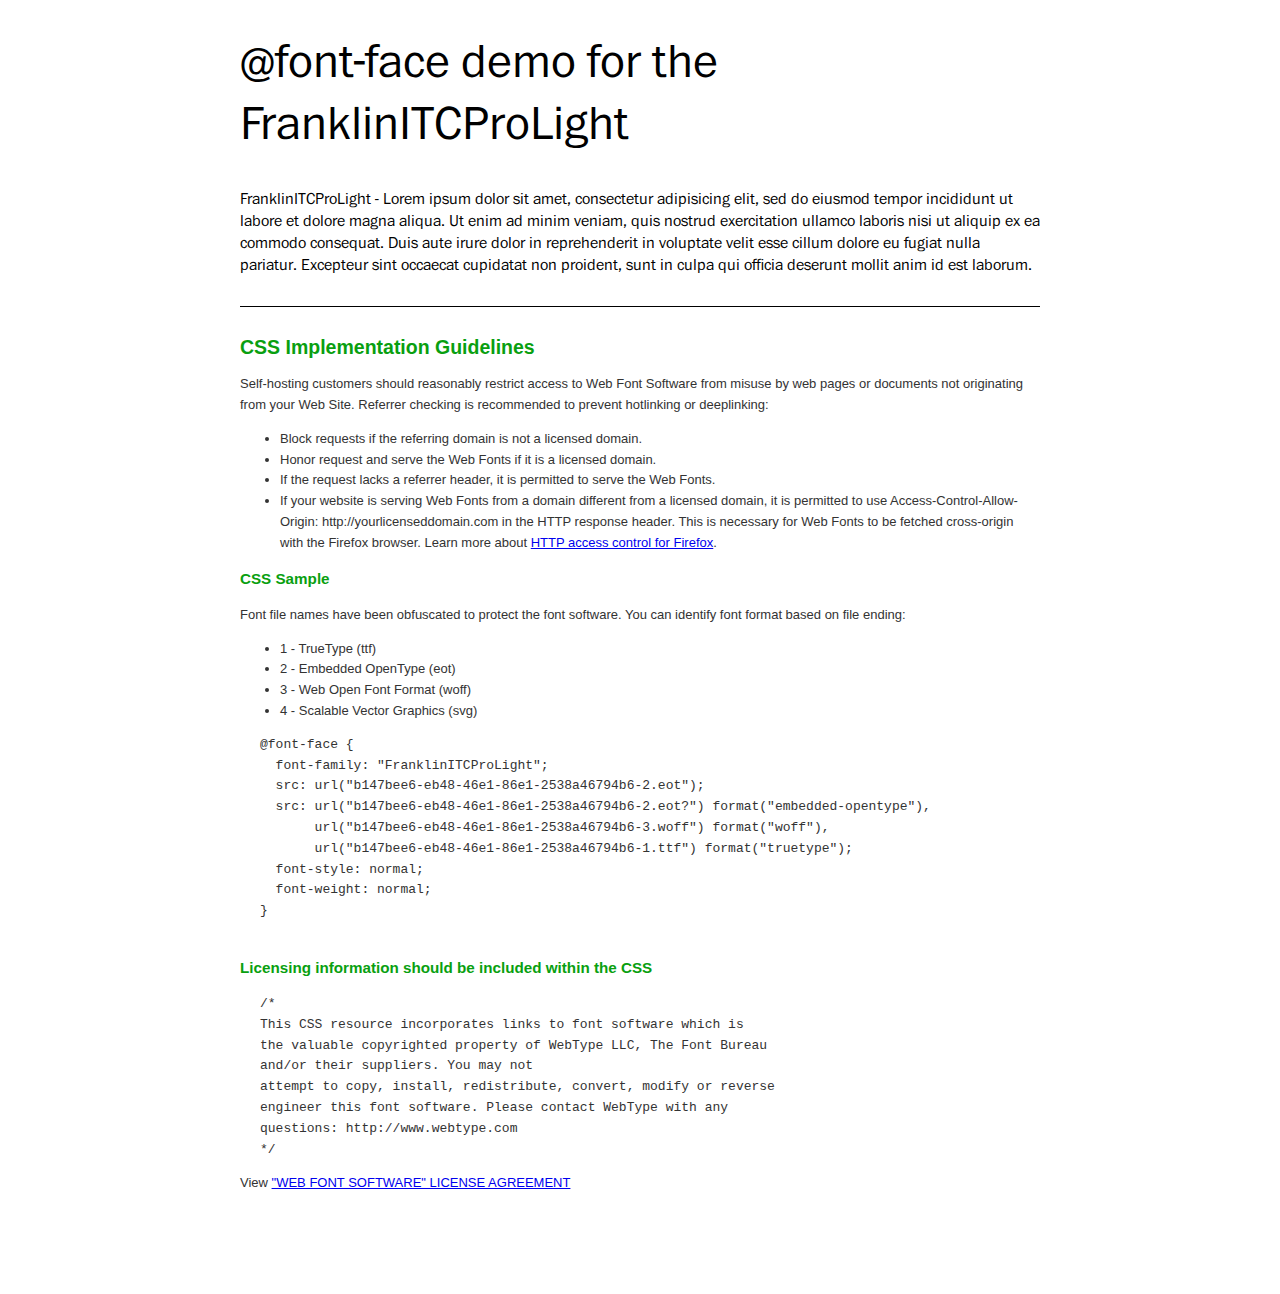
<file: assets/fonts/Franklin-ITC-Pro-Light/demo.html>
<!DOCTYPE html PUBLIC "-//W3C//DTD XHTML 1.0 Transitional//EN" "http://www.w3.org/TR/xhtml1/DTD/xhtml1-transitional.dtd">
<html xmlns="http://www.w3.org/1999/xhtml">
<head>
<title>Webfonts Demo</title>
<style type="text/css">
@font-face {
  font-family: "FranklinITCProLight";
  src: url("b147bee6-eb48-46e1-86e1-2538a46794b6-2.eot");
  src: url("b147bee6-eb48-46e1-86e1-2538a46794b6-2.eot?") format("embedded-opentype"),
       url("b147bee6-eb48-46e1-86e1-2538a46794b6-3.woff") format("woff"),
       url("b147bee6-eb48-46e1-86e1-2538a46794b6-1.ttf") format("truetype");
  font-style: normal;
  font-weight: normal;
}
   
body { font-family:Arial, Sans-Serif; line-height:1.6em; font-size:13px; }
h1 { font-size:48px; }
h2, h3 { color:#099F10; }
.content { width:800px; margin:10px auto 100px; }
.demo { font-family:FranklinITCProLight; font-weight:normal; font-style:normal; line-height:normal; color:#000; }
p.demo { font-size:16px; }
.guidelines { color:#333; }
pre { padding:0 0 0 20px; }
hr { border:0; border-bottom:1px solid #000; margin:30px 0; }
</style>
</head>
<body>
  <div class="content">
    <h1 class="demo">@font-face demo for the FranklinITCProLight</h1>
    <p class="demo">
      FranklinITCProLight - Lorem ipsum dolor sit amet, consectetur adipisicing elit, sed do eiusmod tempor incididunt ut labore et dolore magna aliqua.
      Ut enim ad minim veniam, quis nostrud exercitation ullamco laboris nisi ut aliquip ex ea commodo consequat. Duis aute irure
      dolor in reprehenderit in voluptate velit esse cillum dolore eu fugiat nulla pariatur. Excepteur sint occaecat cupidatat
      non proident, sunt in culpa qui officia deserunt mollit anim id est laborum.
     </p>
     <hr />
     <div class="guidelines">
       <h2>CSS Implementation Guidelines</h2>
       <p>Self-hosting customers should reasonably restrict access to Web Font Software from misuse by web pages or documents not originating from your Web Site. Referrer checking is recommended to prevent hotlinking or deeplinking:</p>
        <ul>
          <li>Block requests if the referring domain is not a licensed domain.</li>
          <li>Honor request and serve the Web Fonts if it is a licensed domain.</li>
          <li>If the request lacks a referrer header, it is permitted to serve the Web Fonts.</li>
          <li>If your website is serving Web Fonts from a domain different from a licensed domain, it is permitted to use Access-Control-Allow-Origin: http://yourlicenseddomain.com in the HTTP response header. This is necessary for Web Fonts to be fetched cross-origin with the Firefox browser. Learn more about <a target="_blank" href="https://developer.mozilla.org/En/HTTP_access_control">HTTP access control for Firefox</a>.</li>
        </ul>
       <h3>CSS Sample</h3>
       <p>Font file names have been obfuscated to protect the font software. You can identify font format based on file ending:</p>
       <ul>
        <li>1 - TrueType (ttf)</li>
        <li>2 - Embedded OpenType (eot)</li>
        <li>3 - Web Open Font Format (woff)</li>
        <li>4 - Scalable Vector Graphics (svg)</li>
       </ul>
       <pre>
@font-face {
  font-family: "FranklinITCProLight";
  src: url("b147bee6-eb48-46e1-86e1-2538a46794b6-2.eot");
  src: url("b147bee6-eb48-46e1-86e1-2538a46794b6-2.eot?") format("embedded-opentype"),
       url("b147bee6-eb48-46e1-86e1-2538a46794b6-3.woff") format("woff"),
       url("b147bee6-eb48-46e1-86e1-2538a46794b6-1.ttf") format("truetype");
  font-style: normal;
  font-weight: normal;
}
       </pre>
       <h3>Licensing information should be included within the CSS</h3>
<pre>
/*
This CSS resource incorporates links to font software which is 
the valuable copyrighted property of WebType LLC, The Font Bureau 
and/or their suppliers. You may not 
attempt to copy, install, redistribute, convert, modify or reverse 
engineer this font software. Please contact WebType with any 
questions: http://www.webtype.com 
*/
</pre>
       <p>View <a href="license.txt">"WEB FONT SOFTWARE" LICENSE AGREEMENT</a></p>
     </div>
  </div>
</body>
</html>
</file>
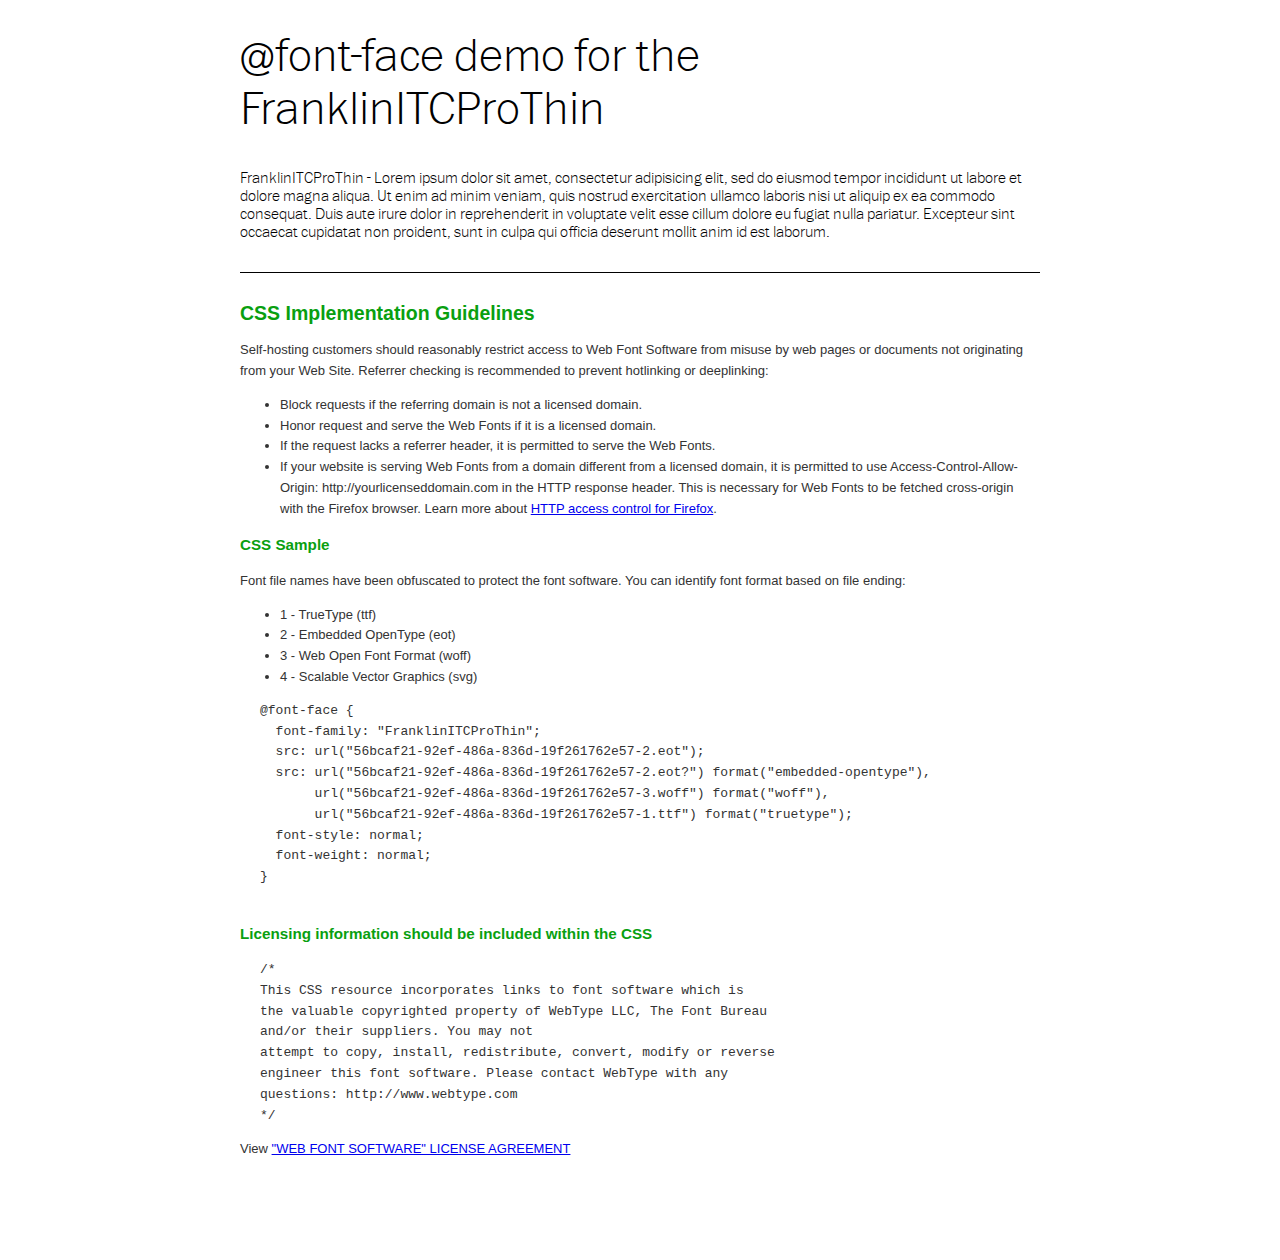
<file: assets/fonts/Franklin-ITC-Pro-Thin/demo.html>
<!DOCTYPE html PUBLIC "-//W3C//DTD XHTML 1.0 Transitional//EN" "http://www.w3.org/TR/xhtml1/DTD/xhtml1-transitional.dtd">
<html xmlns="http://www.w3.org/1999/xhtml">
<head>
<title>Webfonts Demo</title>
<style type="text/css">
@font-face {
  font-family: "FranklinITCProThin";
  src: url("56bcaf21-92ef-486a-836d-19f261762e57-2.eot");
  src: url("56bcaf21-92ef-486a-836d-19f261762e57-2.eot?") format("embedded-opentype"),
       url("56bcaf21-92ef-486a-836d-19f261762e57-3.woff") format("woff"),
       url("56bcaf21-92ef-486a-836d-19f261762e57-1.ttf") format("truetype");
  font-style: normal;
  font-weight: normal;
}
   
body { font-family:Arial, Sans-Serif; line-height:1.6em; font-size:13px; }
h1 { font-size:48px; }
h2, h3 { color:#099F10; }
.content { width:800px; margin:10px auto 100px; }
.demo { font-family:FranklinITCProThin; font-weight:normal; font-style:normal; line-height:normal; color:#000; }
p.demo { font-size:16px; }
.guidelines { color:#333; }
pre { padding:0 0 0 20px; }
hr { border:0; border-bottom:1px solid #000; margin:30px 0; }
</style>
</head>
<body>
  <div class="content">
    <h1 class="demo">@font-face demo for the FranklinITCProThin</h1>
    <p class="demo">
      FranklinITCProThin - Lorem ipsum dolor sit amet, consectetur adipisicing elit, sed do eiusmod tempor incididunt ut labore et dolore magna aliqua.
      Ut enim ad minim veniam, quis nostrud exercitation ullamco laboris nisi ut aliquip ex ea commodo consequat. Duis aute irure
      dolor in reprehenderit in voluptate velit esse cillum dolore eu fugiat nulla pariatur. Excepteur sint occaecat cupidatat
      non proident, sunt in culpa qui officia deserunt mollit anim id est laborum.
     </p>
     <hr />
     <div class="guidelines">
       <h2>CSS Implementation Guidelines</h2>
       <p>Self-hosting customers should reasonably restrict access to Web Font Software from misuse by web pages or documents not originating from your Web Site. Referrer checking is recommended to prevent hotlinking or deeplinking:</p>
        <ul>
          <li>Block requests if the referring domain is not a licensed domain.</li>
          <li>Honor request and serve the Web Fonts if it is a licensed domain.</li>
          <li>If the request lacks a referrer header, it is permitted to serve the Web Fonts.</li>
          <li>If your website is serving Web Fonts from a domain different from a licensed domain, it is permitted to use Access-Control-Allow-Origin: http://yourlicenseddomain.com in the HTTP response header. This is necessary for Web Fonts to be fetched cross-origin with the Firefox browser. Learn more about <a target="_blank" href="https://developer.mozilla.org/En/HTTP_access_control">HTTP access control for Firefox</a>.</li>
        </ul>
       <h3>CSS Sample</h3>
       <p>Font file names have been obfuscated to protect the font software. You can identify font format based on file ending:</p>
       <ul>
        <li>1 - TrueType (ttf)</li>
        <li>2 - Embedded OpenType (eot)</li>
        <li>3 - Web Open Font Format (woff)</li>
        <li>4 - Scalable Vector Graphics (svg)</li>
       </ul>
       <pre>
@font-face {
  font-family: "FranklinITCProThin";
  src: url("56bcaf21-92ef-486a-836d-19f261762e57-2.eot");
  src: url("56bcaf21-92ef-486a-836d-19f261762e57-2.eot?") format("embedded-opentype"),
       url("56bcaf21-92ef-486a-836d-19f261762e57-3.woff") format("woff"),
       url("56bcaf21-92ef-486a-836d-19f261762e57-1.ttf") format("truetype");
  font-style: normal;
  font-weight: normal;
}
       </pre>
       <h3>Licensing information should be included within the CSS</h3>
<pre>
/*
This CSS resource incorporates links to font software which is 
the valuable copyrighted property of WebType LLC, The Font Bureau 
and/or their suppliers. You may not 
attempt to copy, install, redistribute, convert, modify or reverse 
engineer this font software. Please contact WebType with any 
questions: http://www.webtype.com 
*/
</pre>
       <p>View <a href="license.txt">"WEB FONT SOFTWARE" LICENSE AGREEMENT</a></p>
     </div>
  </div>
</body>
</html>
</file>
